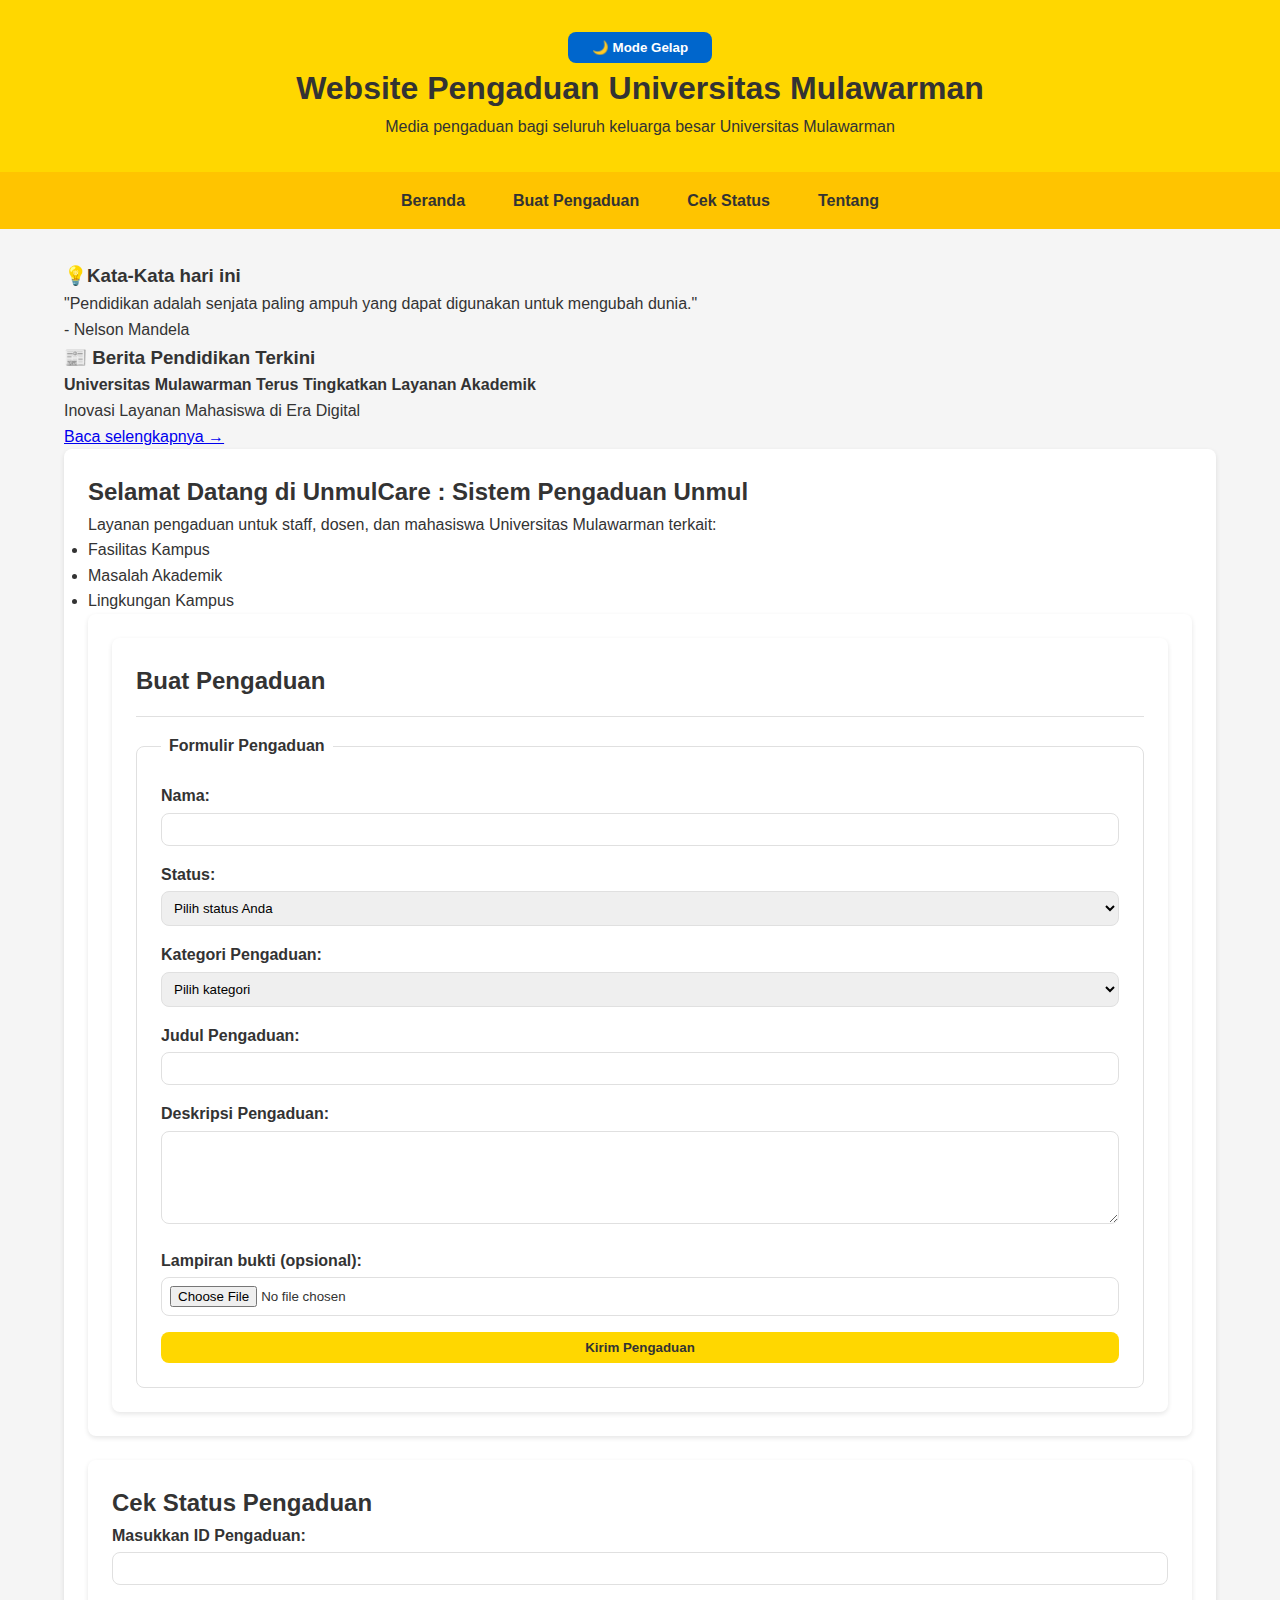
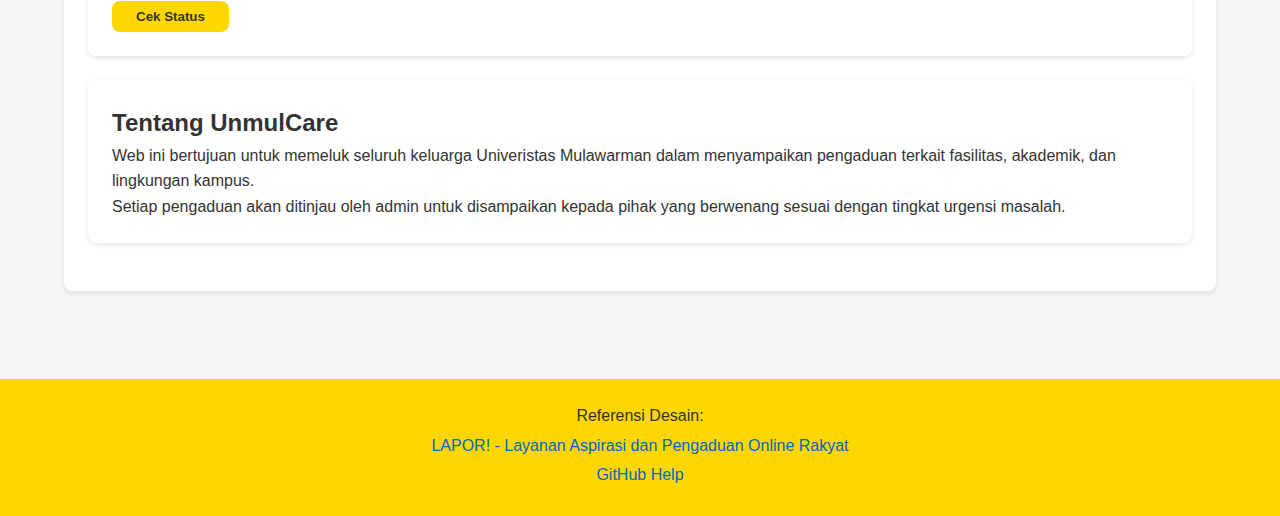
<file: index.html>
<!DOCTYPE html>
<html lang="id">
<head>
    <meta charset="UTF-8">
    <meta name="viewport" content="width=device-width, initial-scale=1.0">
    <title>UnmulCare: Layanan Aspirasi Kampus</title>
    <link rel="stylesheet" href="style.css">
</head>
<body>
    <header class="header">
        <div class="container">
            <div class="header-top">
                <button id="dark-mode-toggle" class="btn btn-secondary dark-mode-btn">🌙 Mode Gelap</button>
            </div>
            <h1>Website Pengaduan Universitas Mulawarman</h1>
            <p>Media pengaduan bagi seluruh keluarga besar Universitas Mulawarman</p>
        </div>
    </header>

    <nav class="nav">
        <ul class="nav-list">
            <li class="nav-item"><a href="#home" class="nav-link">Beranda</a></li>
            <li class="nav-item"><a href="#pengaduan" class="nav-link">Buat Pengaduan</a></li>
            <li class="nav-item"><a href="#status" class="nav-link">Cek Status</a></li>
            <li class="nav-item"><a href="#about" class="nav-link">Tentang</a></li>
        </ul>
    </nav>

    <main class="main container">
        <div id="quote-info" class="api-info"></div>
        <div id="news-info" class="api-info"></div>
        <section id="home" class="section">
            <h2>Selamat Datang di UnmulCare : Sistem Pengaduan Unmul</h2>
            <p>Layanan pengaduan untuk staff, dosen, dan mahasiswa Universitas Mulawarman terkait:</p>
            <ul>
                <li>Fasilitas Kampus</li>
                <li>Masalah Akademik</li>
                <li>Lingkungan Kampus</li>
            </ul>

        <section id="pengaduan" class="section">
            <div class="card">
                <div class="card-header">
                    <h2>Buat Pengaduan</h2>
                </div>
                <form id="form-pengaduan">
                    <fieldset class="form-fieldset">
                        <legend class="form-legend">Formulir Pengaduan</legend>
                        <div class="form-group">
                            <label for="nama" class="form-label">Nama:</label>
                            <input type="text" id="nama" name="nama" class="form-input" required>
                        </div>
                        
                        <div class="form-group">
                            <label for="role" class="form-label">Status:</label>
                            <select id="role" name="role" class="form-select" required>
                                <option value="">Pilih status Anda</option>
                                <option value="staff">Staff</option>
                                <option value="dosen">Dosen</option>
                                <option value="mahasiswa">Mahasiswa</option>
                            </select>
                        </div>
                        
                        <div class="form-group">
                            <label for="kategori" class="form-label">Kategori Pengaduan:</label>
                            <select id="kategori" name="kategori" class="form-select" required>
                                <option value="">Pilih kategori</option>
                                <option value="fasilitas">Fasilitas Kampus</option>
                                <option value="akademik">Akademik</option>
                                <option value="lingkungan">Lingkungan Kampus</option>
                            </select>
                        </div>
                        
                        <div class="form-group">
                            <label for="judul" class="form-label">Judul Pengaduan:</label>
                            <input type="text" id="judul" name="judul" class="form-input" required>
                        </div>
                        
                        <div class="form-group">
                            <label for="deskripsi" class="form-label">Deskripsi Pengaduan:</label>
                            <textarea id="deskripsi" name="deskripsi" rows="5" class="form-textarea" required></textarea>
                        </div>
                        
                        <div class="form-group">
                            <label for="lampiran" class="form-label">Lampiran bukti (opsional):</label>
                            <input type="file" id="lampiran" name="lampiran" class="form-input">
                        </div>
                        
                        <button type="submit" class="btn btn-primary btn-full">Kirim Pengaduan</button>
                    </fieldset>
                </form>
            </div>
        </section>

        <section id="status" class="section">
            <h2>Cek Status Pengaduan</h2>
            <form id="form-status">
                <div class="form-group">
                    <label for="kode-pengaduan" class="form-label">Masukkan ID Pengaduan:</label>
                    <input type="text" id="kode-pengaduan" name="kode-pengaduan" class="form-input" required>
                </div>
                <button type="submit" class="btn btn-primary">Cek Status</button>
            </form>
        </section>

        <section id="about" class="section">
            <h2>Tentang UnmulCare</h2>
            <p>Web ini bertujuan untuk memeluk seluruh keluarga Univeristas Mulawarman dalam menyampaikan pengaduan terkait fasilitas, akademik, dan lingkungan kampus.</p>
            <p>Setiap pengaduan akan ditinjau oleh admin untuk disampaikan kepada pihak yang berwenang sesuai dengan tingkat urgensi masalah.</p>
        </section>
    </main>

    <footer class="footer">
        <div class="container">
            <p>Referensi Desain:</p>
            <ul class="footer-list">
                <li class="footer-item"><a href="https://www.lapor.go.id/" target="_blank" class="footer-link">LAPOR! - Layanan Aspirasi dan Pengaduan Online Rakyat</a></li>
                <li class="footer-item"><a href="https://help.github.com/" target="_blank" class="footer-link">GitHub Help</a></li>
            </ul>
        </div>
    </footer>

    <script src="script.js"></script>
</body>
</html>
</file>
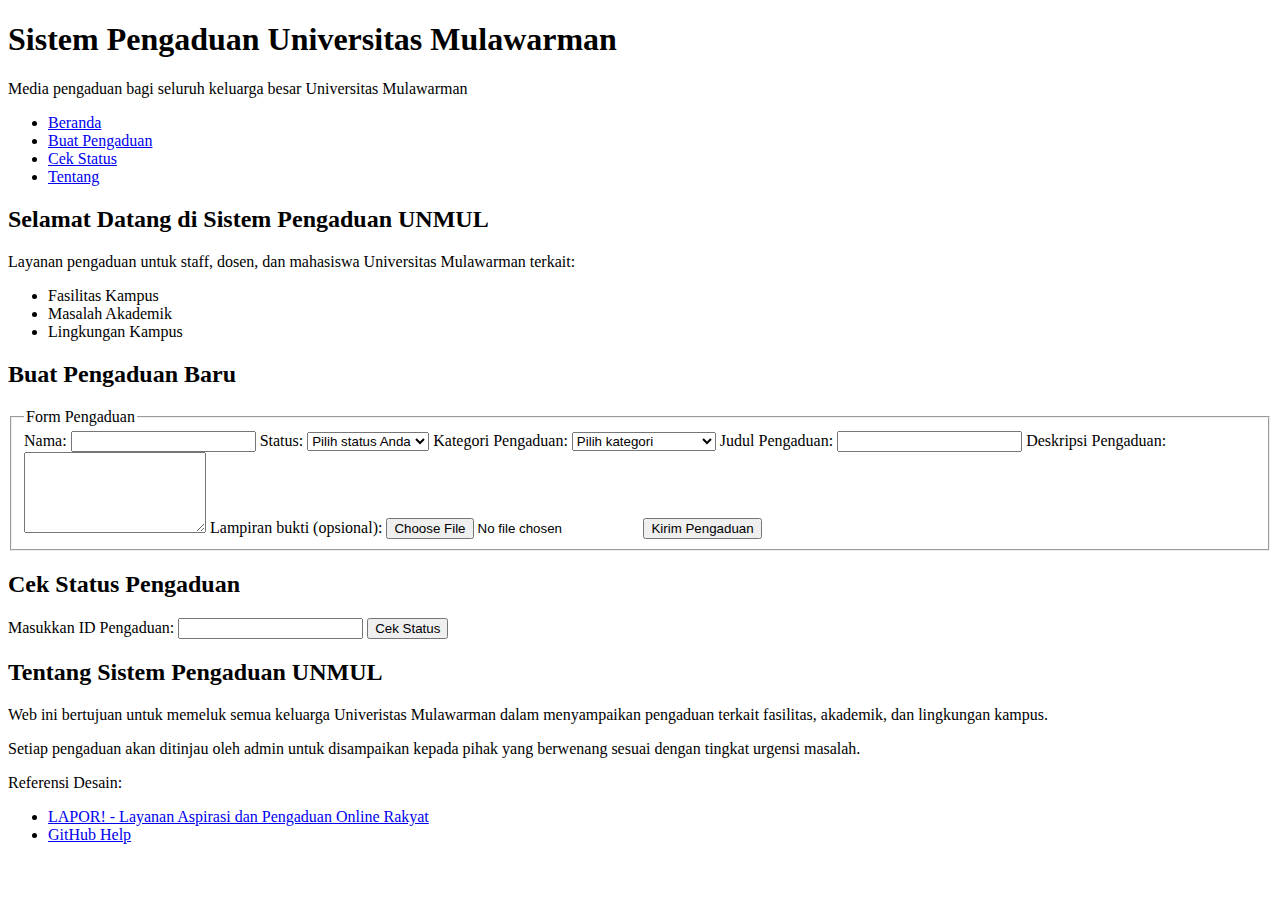
<file: 2409106096-DanendraHazzelPW-posttest1-Index.html.HTML>
<!DOCTYPE html>
<html lang="id">
<head>
    <meta charset="UTF-8">
    <meta name="viewport" content="width=device-width, initial-scale=1.0">
    <title>UnmulCare: Layanan Aspirasi Kampus</title>
</head>
<body>
    <header>
        <h1>Sistem Pengaduan Universitas Mulawarman</h1>
        <p>Media pengaduan bagi seluruh keluarga besar Universitas Mulawarman</p>
    </header>

    <nav>
        <ul>
            <li><a href="#home">Beranda</a></li>
            <li><a href="#pengaduan">Buat Pengaduan</a></li>
            <li><a href="#status">Cek Status</a></li>
            <li><a href="#about">Tentang</a></li>
        </ul>
    </nav>

    <main>
        <section id="home">
            <h2>Selamat Datang di Sistem Pengaduan UNMUL</h2>
            <p>Layanan pengaduan untuk staff, dosen, dan mahasiswa Universitas Mulawarman terkait:</p>
            <ul>
                <li>Fasilitas Kampus</li>
                <li>Masalah Akademik</li>
                <li>Lingkungan Kampus</li>
            </ul>
        </section>

        <section id="pengaduan">
            <h2>Buat Pengaduan Baru</h2>
            <form>
                <fieldset>
                    <legend>Form Pengaduan</legend>
                    <label for="nama">Nama:</label>
                    <input type="text" id="nama" name="nama" required>
                    
                    <label for="role">Status:</label>
                    <select id="role" name="role" required>
                        <option value="">Pilih status Anda</option>
                        <option value="staff">Staff</option>
                        <option value="dosen">Dosen</option>
                        <option value="mahasiswa">Mahasiswa</option>
                    </select>
                    
                    <label for="kategori">Kategori Pengaduan:</label>
                    <select id="kategori" name="kategori" required>
                        <option value="">Pilih kategori</option>
                        <option value="fasilitas">Fasilitas Kampus</option>
                        <option value="akademik">Akademik</option>
                        <option value="lingkungan">Lingkungan Kampus</option>
                    </select>
                    
                    <label for="judul">Judul Pengaduan:</label>
                    <input type="text" id="judul" name="judul" required>
                    
                    <label for="deskripsi">Deskripsi Pengaduan:</label>
                    <textarea id="deskripsi" name="deskripsi" rows="5" required></textarea>
                    
                    <label for="lampiran">Lampiran bukti (opsional):</label>
                    <input type="file" id="lampiran" name="lampiran">
                    
                    <button type="submit">Kirim Pengaduan</button>
                </fieldset>
            </form>
        </section>

        <section id="status">
            <h2>Cek Status Pengaduan</h2>
            <form>
                <label for="kode-pengaduan">Masukkan ID Pengaduan:</label>
                <input type="text" id="kode-pengaduan" name="kode-pengaduan" required>
                <button type="submit">Cek Status</button>
            </form>
        </section>

        <section id="about">
            <h2>Tentang Sistem Pengaduan UNMUL</h2>
            <p>Web ini bertujuan untuk memeluk semua keluarga Univeristas Mulawarman dalam menyampaikan pengaduan terkait fasilitas, akademik, dan lingkungan kampus.</p>
            <p>Setiap pengaduan akan ditinjau oleh admin untuk disampaikan kepada pihak yang berwenang sesuai dengan tingkat urgensi masalah.</p>
        </section>
    </main>

    <footer>
        <p>Referensi Desain:</p>
        <ul>
            <li><a href="https://www.lapor.go.id/" target="_blank">LAPOR! - Layanan Aspirasi dan Pengaduan Online Rakyat</a></li>
            <li><a href="https://help.github.com/" target="_blank">GitHub Help</a></li>
        </ul>
    </footer>
</body>
</html>
</file>
<file: style.css>
/* ===== VARIABEL & SETUP DASAR ===== */
:root {
  /* Skema Warna - Kuning (identitas Unmul) */
  --primary: #FFD700;
  --primary-dark: #FFC400;
  --primary-light: #FFF176;
  --secondary: #0066CC;
  --white: #FFFFFF;
  --gray-light: #F5F5F5;
  --gray: #E0E0E0;
  --gray-dark: #757575;
  --black: #333333;
  
  /* Spacing */
  --spacing-xs: 0.25rem;
  --spacing-sm: 0.5rem;
  --spacing-md: 1rem;
  --spacing-lg: 1.5rem;
  --spacing-xl: 2rem;
  
  /* Border Radius */
  --border-radius: 8px;
}

* {
  margin: 0;
  padding: 0;
  box-sizing: border-box;
}

body {
  font-family: Arial, sans-serif;
  line-height: 1.6;
  color: var(--black);
  background-color: var(--gray-light);
}

/* ===== UTILITY CLASSES ===== */
.container {
  width: 90%;
  max-width: 1200px;
  margin: 0 auto;
  padding: 0 var(--spacing-md);
}

.text-center {
  text-align: center;
}

.mb-sm { margin-bottom: var(--spacing-sm); }
.mb-md { margin-bottom: var(--spacing-md); }
.mb-lg { margin-bottom: var(--spacing-lg); }
.mb-xl { margin-bottom: var(--spacing-xl); }

.mt-sm { margin-top: var(--spacing-sm); }
.mt-md { margin-top: var(--spacing-md); }
.mt-lg { margin-top: var(--spacing-lg); }
.mt-xl { margin-top: var(--spacing-xl); }

/* ===== COMPONENT CLASSES ===== */
/* Header */
.header {
  background-color: var(--primary);
  color: var(--black);
  padding: var(--spacing-xl) 0;
  text-align: center;
}

/* Navigation */
.nav {
  background-color: var(--primary-dark);
  padding: var(--spacing-md) 0;
}

.nav-list {
  display: flex;
  justify-content: center;
  list-style: none;
}

.nav-item {
  margin: 0 var(--spacing-md);
}

.nav-link {
  color: var(--black);
  text-decoration: none;
  font-weight: bold;
  padding: var(--spacing-xs) var(--spacing-sm);
  border-radius: var(--border-radius);
  transition: background-color 0.3s;
}

.nav-link:hover {
  background-color: var(--primary);
}

/* Section & Card */
.section {
  background-color: var(--white);
  border-radius: var(--border-radius);
  padding: var(--spacing-lg);
  margin-bottom: var(--spacing-lg);
  box-shadow: 0 2px 5px rgba(0,0,0,0.1);
}

.card {
  background-color: var(--white);
  border-radius: var(--border-radius);
  padding: var(--spacing-lg);
  box-shadow: 0 2px 5px rgba(0,0,0,0.1);
}

.card-header {
  border-bottom: 1px solid var(--gray);
  padding-bottom: var(--spacing-md);
  margin-bottom: var(--spacing-md);
}

/* Buttons */
.btn {
  display: inline-block;
  padding: var(--spacing-sm) var(--spacing-lg);
  border: none;
  border-radius: var(--border-radius);
  font-weight: bold;
  cursor: pointer;
  text-decoration: none;
  text-align: center;
  transition: background-color 0.3s, transform 0.2s;
}

.btn:hover {
  transform: translateY(-2px);
}

.btn-primary {
  background-color: var(--primary);
  color: var(--black);
}

.btn-primary:hover {
  background-color: var(--primary-dark);
}

.btn-secondary {
  background-color: var(--secondary);
  color: var(--white);
}

.btn-secondary:hover {
  background-color: #0055aa;
}

.btn-full {
  width: 100%;
}

/* Forms */
.form-group {
  margin-bottom: var(--spacing-md);
}

.form-label {
  display: block;
  margin-bottom: var(--spacing-xs);
  font-weight: bold;
}

.form-input,
.form-select,
.form-textarea {
  width: 100%;
  padding: var(--spacing-sm);
  border: 1px solid var(--gray);
  border-radius: var(--border-radius);
  font-family: inherit;
}

.form-input:focus,
.form-select:focus,
.form-textarea:focus {
  outline: none;
  border-color: var(--primary);
  box-shadow: 0 0 0 2px rgba(255, 215, 0, 0.3);
}

.form-fieldset {
  border: 1px solid var(--gray);
  border-radius: var(--border-radius);
  padding: var(--spacing-lg);
}

.form-legend {
  font-weight: bold;
  padding: 0 var(--spacing-sm);
}

/* Footer */
.footer {
  background-color: var(--primary);
  padding: var(--spacing-lg);
  text-align: center;
  margin-top: var(--spacing-xl);
}

.footer-list {
  list-style: none;
}

.footer-item {
  margin: var(--spacing-xs) 0;
}

.footer-link {
  color: var(--secondary);
  text-decoration: none;
}

.footer-link:hover {
  text-decoration: underline;
}

/* ===== LAYOUT ===== */
.main {
  padding: var(--spacing-xl) 0;
}

/* ===== RESPONSIVE DESIGN ===== */
@media (max-width: 768px) {
  .nav-list {
    flex-direction: column;
    align-items: center;
  }
  
  .nav-item {
    margin: var(--spacing-xs) 0;
  }
  
  .section {
    padding: var(--spacing-md);
  }
  
  .form-fieldset {
    padding: var(--spacing-md);
  }
}

@media (max-width: 480px) {
  :root {
    --spacing-lg: 1rem;
    --spacing-xl: 1.5rem;
  }
  
  .btn {
    width: 100%;
  }
}
</file>
